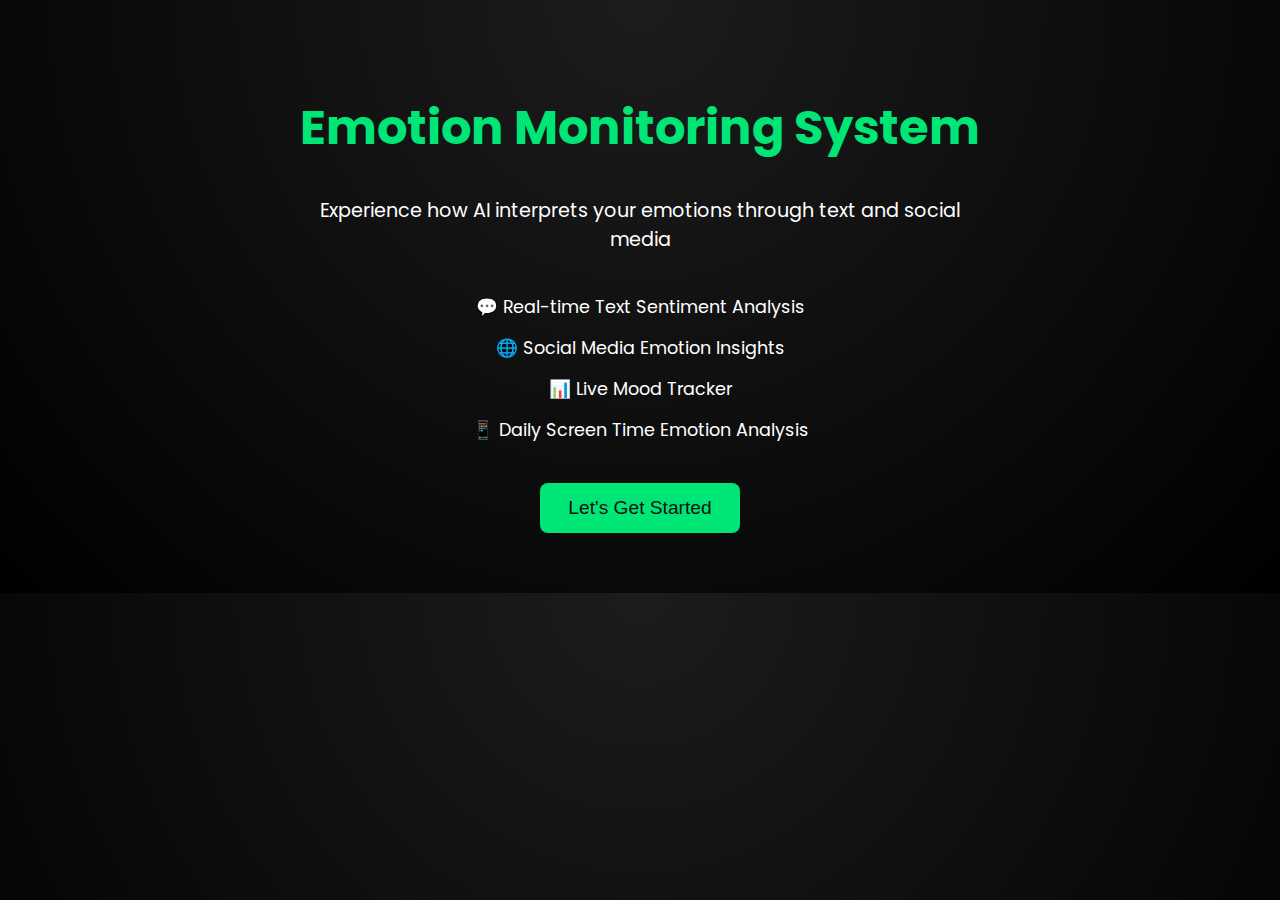
<file: templates/landing.html>
<!DOCTYPE html>
<html lang="en">
<head>
  <meta charset="UTF-8">
  <title>Welcome to Emotion Monitoring System</title>
  <link href="https://fonts.googleapis.com/css2?family=Poppins:wght@300;600&display=swap" rel="stylesheet">
  <style>
    body {
      margin: 0;
      font-family: 'Poppins', sans-serif;
      background: radial-gradient(circle at top, #1c1c1c, #000);
      color: #fff;
      text-align: center;
      padding: 60px 20px;
    }
    h1 {
      font-size: 3em;
      color: #00e676;
    }
    p {
      font-size: 1.2em;
      margin: 20px auto;
      max-width: 700px;
    }
    ul {
      list-style: none;
      padding: 0;
      margin: 40px 0;
    }
    ul li {
      margin: 15px 0;
      font-size: 1.1em;
    }
    button {
      background: #00e676;
      color: #111;
      padding: 14px 28px;
      font-size: 1.2em;
      border: none;
      border-radius: 8px;
      cursor: pointer;
      transition: 0.3s;
    }
    button:hover {
      background: #00c853;
    }
  </style>
</head>
<body>
  <h1>Emotion Monitoring System</h1>
  <p>Experience how AI interprets your emotions through text and social media</p>

  <ul>
    <li>💬 Real-time Text Sentiment Analysis</li>
    <li>🌐 Social Media Emotion Insights</li>
    <li>📊 Live Mood Tracker</li>
    <li>📱 Daily Screen Time Emotion Analysis</li>
  </ul>

  <form action="/register">
    <button type="submit">Let's Get Started</button>
  </form>
</body>
</html>
</file>
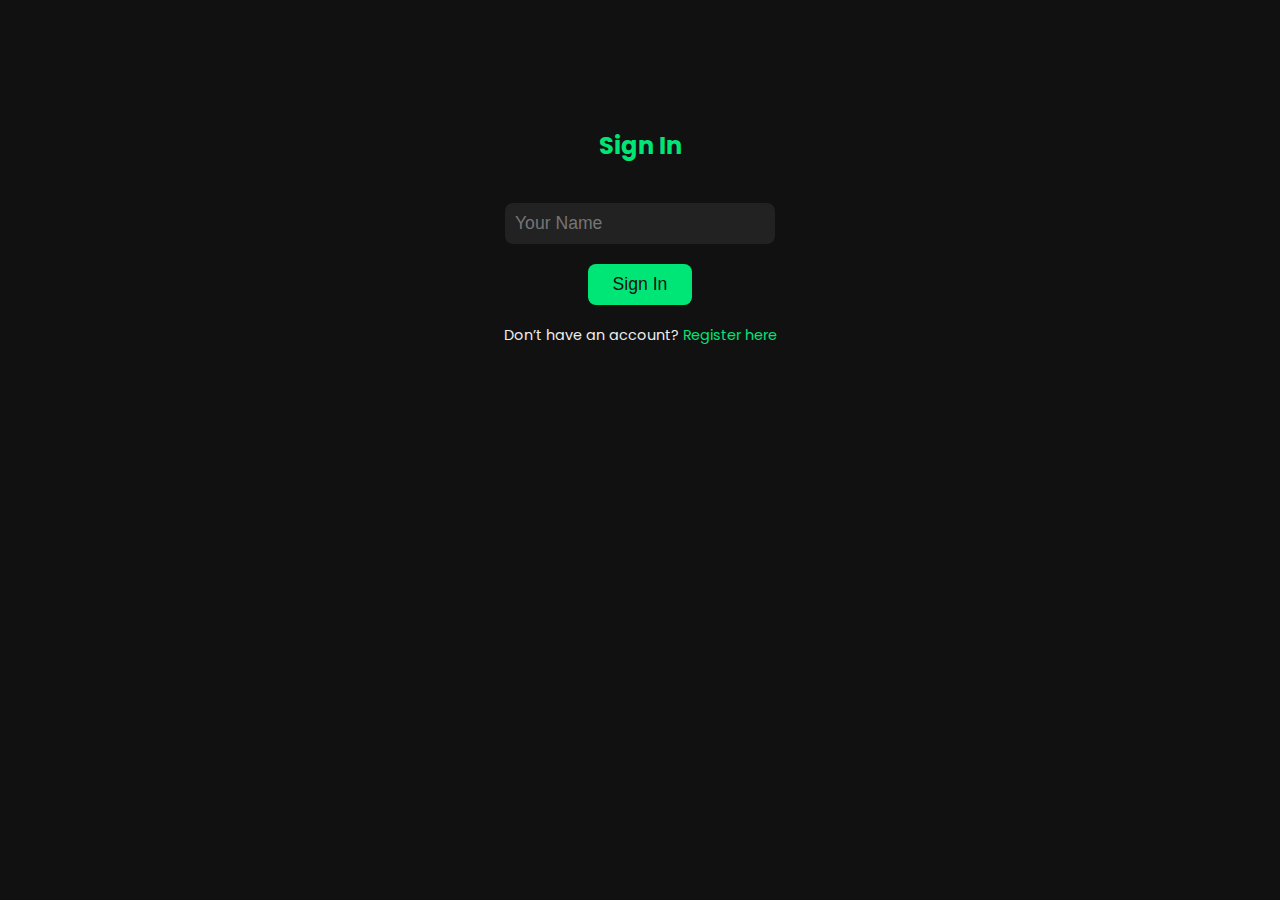
<file: templates/signin.html>
<!DOCTYPE html>
<html lang="en">
<head>
  <meta charset="UTF-8" />
  <title>Sign In</title>
  <link href="https://fonts.googleapis.com/css2?family=Poppins:wght@300;600&display=swap" rel="stylesheet">
  <style>
    body {
      font-family: 'Poppins', sans-serif;
      background: #111;
      color: #eee;
      text-align: center;
      padding: 100px 20px;
    }
    h2 {
      color: #00e676;
    }
    input {
      padding: 10px;
      font-size: 1.1em;
      border-radius: 8px;
      border: none;
      margin-top: 20px;
      width: 250px;
      background: #222;
      color: #eee;
    }
    button {
      margin-top: 20px;
      padding: 10px 25px;
      font-size: 1.1em;
      background-color: #00e676;
      border: none;
      color: #111;
      border-radius: 8px;
      cursor: pointer;
    }
    button:hover {
      background-color: #00c853;
    }
    p {
      margin-top: 20px;
      font-size: 0.9em;
    }
    a {
      color: #00e676;
      text-decoration: none;
    }
    a:hover {
      text-decoration: underline;
    }
  </style>
</head>
<body>
  <h2>Sign In</h2>
  <form action="/dashboard" method="post">
    <input type="text" name="username" placeholder="Your Name" required><br>
    <button type="submit">Sign In</button>
  </form>
  <p>Don’t have an account? <a href="/register">Register here</a></p>
</body>
</html>
</file>
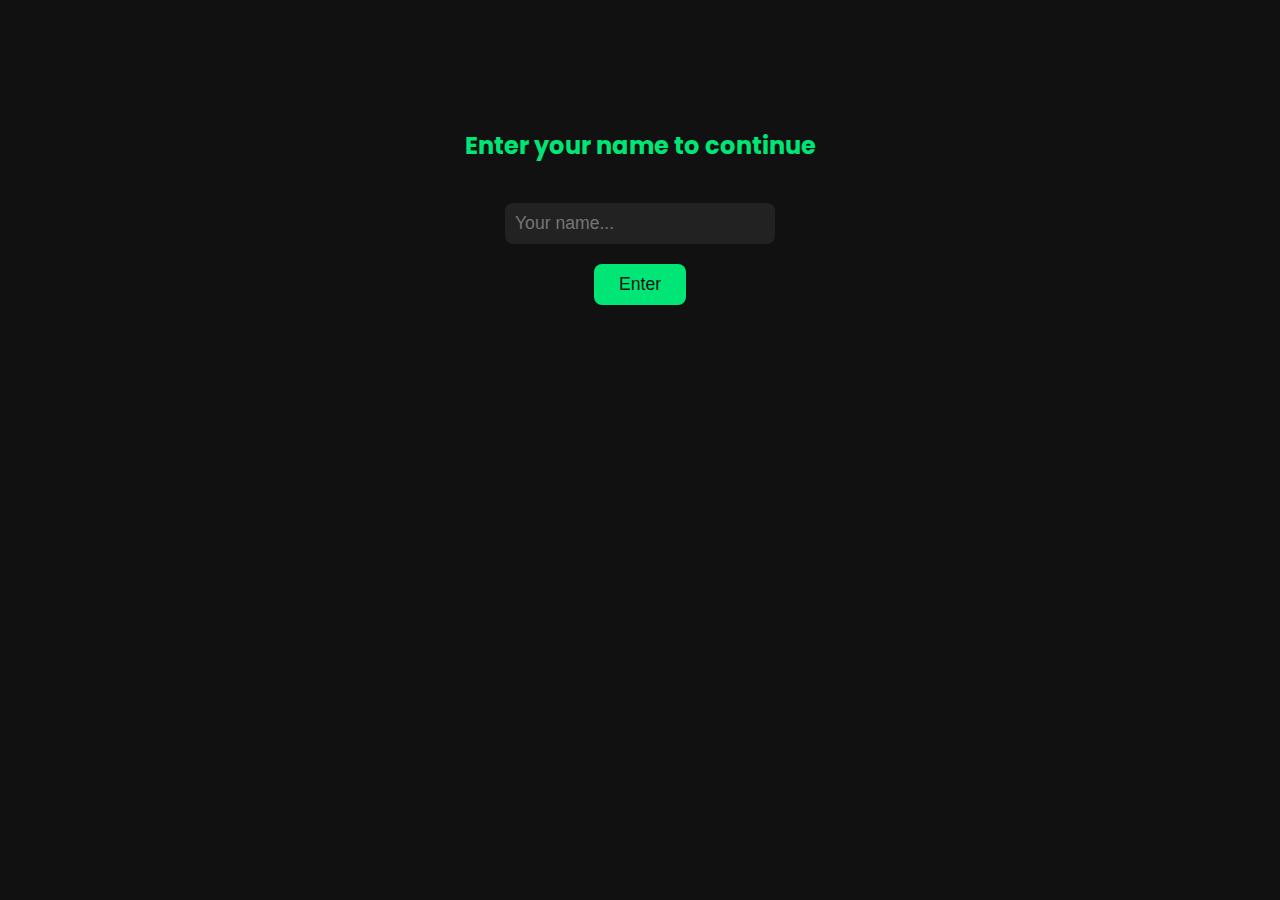
<file: templates/signup.html>
<!DOCTYPE html>
<html lang="en">
<head>
  <meta charset="UTF-8">
  <title>Sign Up</title>
  <link href="https://fonts.googleapis.com/css2?family=Poppins:wght@300;600&display=swap" rel="stylesheet">
  <style>
    body {
      font-family: 'Poppins', sans-serif;
      background: #111;
      color: #eee;
      text-align: center;
      padding: 100px 20px;
    }
    h2 {
      color: #00e676;
    }
    input {
      padding: 10px;
      font-size: 1.1em;
      border-radius: 8px;
      border: none;
      margin-top: 20px;
      width: 250px;
      background: #222;
      color: #eee;
    }
    button {
      margin-top: 20px;
      padding: 10px 25px;
      font-size: 1.1em;
      background-color: #00e676;
      border: none;
      color: #111;
      border-radius: 8px;
      cursor: pointer;
    }
    button:hover {
      background-color: #00c853;
    }
  </style>
</head>
<body>
  <h2>Enter your name to continue</h2>
  <form action="/dashboard" method="post">
    <input type="text" name="username" placeholder="Your name..." required>
    <br>
    <button type="submit">Enter</button>
  </form>
</body>
</html>
</file>
